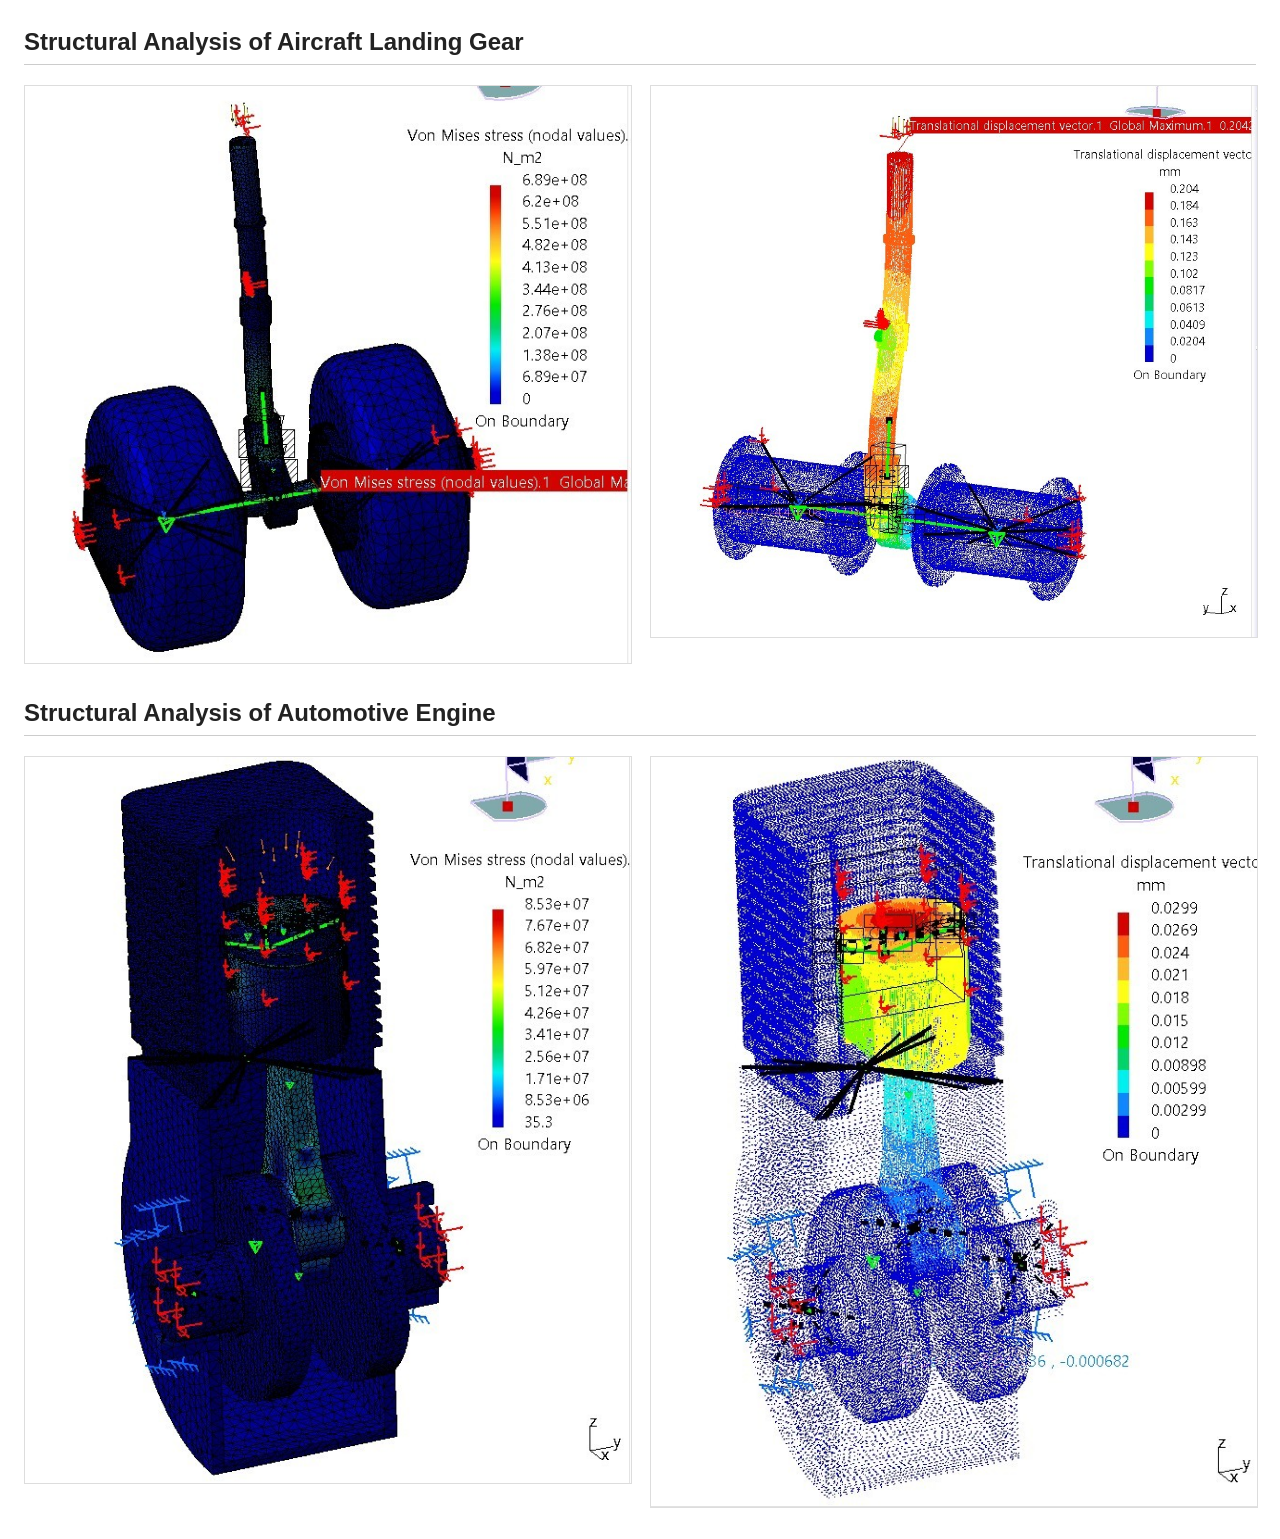
<file: CAE.html>
<!DOCTYPE html>
<html lang="en">
<head>
  <meta charset="UTF-8" />
  <title>CFD Velocity Streamlines</title>
  <style>
    body {
      font-family: Arial, sans-serif;
      margin: 24px;
      line-height: 1.5;
      color: #222;
    }
    h2 {
      margin-top: 24px;
      border-bottom: 1px solid #ccc;
      padding-bottom: 4px;
    }
    .img-row {
      margin-top: 16px;
      display: flex;
      gap: 20px;
    }
    .img-row img {
      width: 100%;
      height: auto;
      border: 1px solid #ddd;
    }
    .half {
      flex: 1;
    }
  </style>
</head>
<body>

  <h2>Structural Analysis of Aircraft Landing Gear</h2>
  <div class="img-row">
    <div class="half">
      <img src="stress landing gear.jpg" alt="Structural Analysis of Aircraft Landing Gear Stress Distribution" />
    </div>
    <div class="half">
      <img src="landing gear.jpg" alt="Structural Analysis of Aircraft Landing Gear " />
    </div>
  </div>

  <h2>Structural Analysis of Automotive Engine</h2>
  <div class="img-row">
    <div class="half">
      <img src="stress.jpg" alt="Structural Analysis of Automotive Engine Stress Distribution" />
    </div>
    <div class="half">
      <img src="Engine.jpg" alt="Structural Analysis of Automotive Engine Deformation" />
    </div>
  </div>

</body>
</html>
</file>
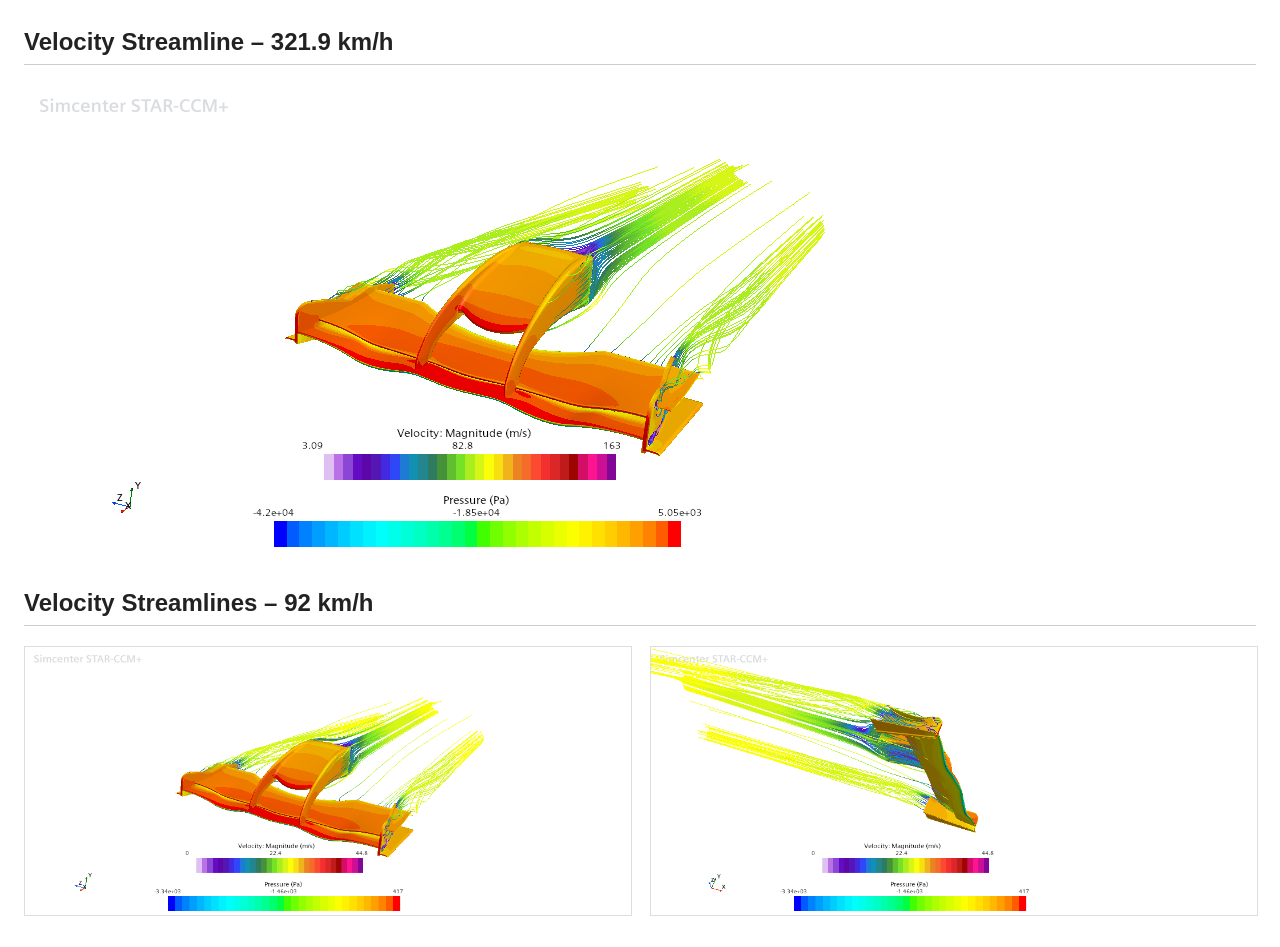
<file: CFD.html>
<!DOCTYPE html>
<html lang="en">
<head>
  <meta charset="UTF-8" />
  <title>CFD Velocity Streamlines</title>
  <style>
    body {
      font-family: Arial, sans-serif;
      margin: 24px;
      line-height: 1.5;
      color: #222;
    }
    h2 {
      margin-top: 24px;
      border-bottom: 1px solid #ccc;
      padding-bottom: 4px;
    }
    .img-row {
      margin-top: 16px;
      display: flex;
      gap: 20px;
    }
    .img-row img {
      width: 100%;
      height: auto;
      border: 1px solid #ddd;
    }
    .half {
      flex: 1;
    }
  </style>
</head>
<body>

  <h2>Velocity Streamline – 321.9 km/h</h2>
  <img src="imgCFD1.png" alt="Velocity streamline at 321.9 km/h" />

  <h2>Velocity Streamlines – 92 km/h</h2>
  <div class="img-row">
    <div class="half">
      <img src="imgCFD2.png" alt="Velocity streamline at 92 km/h - Image 2" />
    </div>
    <div class="half">
      <img src="imgCFD3.png" alt="Velocity streamline at 92 km/h - Image 3" />
    </div>
  </div>

</body>
</html>
</file>
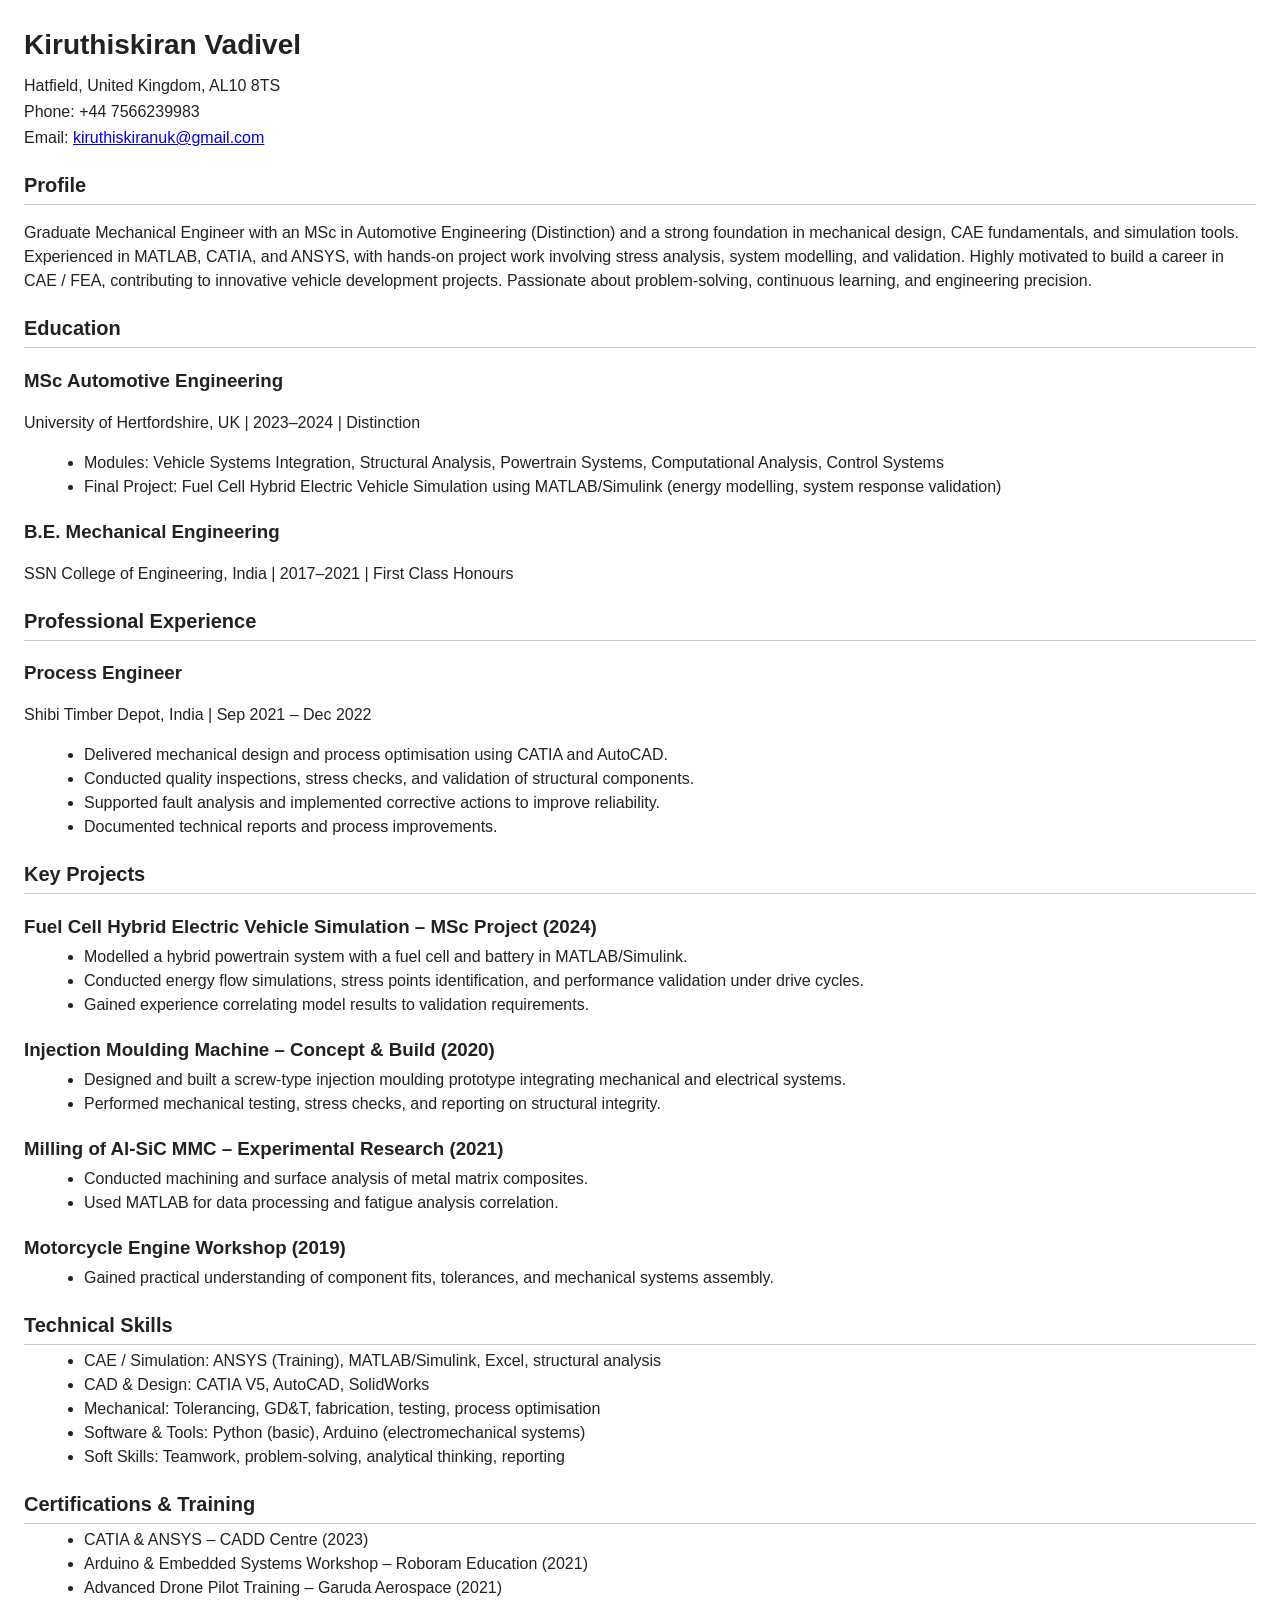
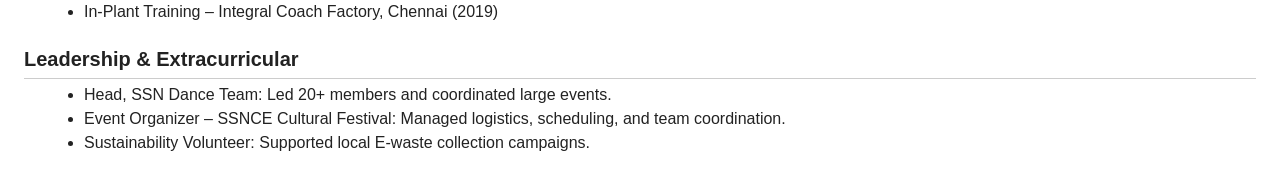
<file: resume.html>
<!DOCTYPE html>
<html lang="en">
<head>
  <meta charset="UTF-8" />
  <title>Kiruthiskiran Vadivel - CV</title>
  <style>
    body {
      font-family: Arial, sans-serif;
      margin: 24px;
      line-height: 1.5;
      color: #222;
    }
    h1, h2, h3 {
      margin-bottom: 4px;
    }
    h1 {
      font-size: 28px;
      margin-bottom: 8px;
    }
    h2 {
      font-size: 20px;
      margin-top: 20px;
      border-bottom: 1px solid #ccc;
      padding-bottom: 4px;
    }
    .contact {
      margin-bottom: 16px;
    }
    .contact div {
      margin: 2px 0;
    }
    .section {
      margin-bottom: 16px;
    }
    ul {
      margin: 4px 0 4px 20px;
    }
  </style>
</head>
<body>

  <h1>Kiruthiskiran Vadivel</h1>

  <div class="contact">
    <div>Hatfield, United Kingdom, AL10 8TS</div>
    <div>Phone: +44 7566239983</div>
    <div>Email: <a href="mailto:kiruthiskiranuk@gmail.com">kiruthiskiranuk@gmail.com</a></div>
  </div>

  <div class="section">
    <h2>Profile</h2>
    <p>
      Graduate Mechanical Engineer with an MSc in Automotive Engineering (Distinction) and a strong foundation
      in mechanical design, CAE fundamentals, and simulation tools. Experienced in MATLAB, CATIA, and
      ANSYS, with hands-on project work involving stress analysis, system modelling, and validation. Highly
      motivated to build a career in CAE / FEA, contributing to innovative vehicle development projects. Passionate
      about problem-solving, continuous learning, and engineering precision.
    </p>
  </div>

  <div class="section">
    <h2>Education</h2>

    <h3>MSc Automotive Engineering</h3>
    <p>University of Hertfordshire, UK | 2023–2024 | Distinction</p>
    <ul>
      <li>Modules: Vehicle Systems Integration, Structural Analysis, Powertrain Systems, Computational Analysis, Control Systems</li>
      <li>Final Project: Fuel Cell Hybrid Electric Vehicle Simulation using MATLAB/Simulink (energy modelling, system response validation)</li>
    </ul>

    <h3>B.E. Mechanical Engineering</h3>
    <p>SSN College of Engineering, India | 2017–2021 | First Class Honours</p>
  </div>

  <div class="section">
    <h2>Professional Experience</h2>

    <h3>Process Engineer</h3>
    <p>Shibi Timber Depot, India | Sep 2021 – Dec 2022</p>
    <ul>
      <li>Delivered mechanical design and process optimisation using CATIA and AutoCAD.</li>
      <li>Conducted quality inspections, stress checks, and validation of structural components.</li>
      <li>Supported fault analysis and implemented corrective actions to improve reliability.</li>
      <li>Documented technical reports and process improvements.</li>
    </ul>
  </div>

  <div class="section">
    <h2>Key Projects</h2>

    <h3>Fuel Cell Hybrid Electric Vehicle Simulation – MSc Project (2024)</h3>
    <ul>
      <li>Modelled a hybrid powertrain system with a fuel cell and battery in MATLAB/Simulink.</li>
      <li>Conducted energy flow simulations, stress points identification, and performance validation under drive cycles.</li>
      <li>Gained experience correlating model results to validation requirements.</li>
    </ul>

    <h3>Injection Moulding Machine – Concept &amp; Build (2020)</h3>
    <ul>
      <li>Designed and built a screw-type injection moulding prototype integrating mechanical and electrical systems.</li>
      <li>Performed mechanical testing, stress checks, and reporting on structural integrity.</li>
    </ul>

    <h3>Milling of Al-SiC MMC – Experimental Research (2021)</h3>
    <ul>
      <li>Conducted machining and surface analysis of metal matrix composites.</li>
      <li>Used MATLAB for data processing and fatigue analysis correlation.</li>
    </ul>

    <h3>Motorcycle Engine Workshop (2019)</h3>
    <ul>
      <li>Gained practical understanding of component fits, tolerances, and mechanical systems assembly.</li>
    </ul>
  </div>

  <div class="section">
    <h2>Technical Skills</h2>
    <ul>
      <li>CAE / Simulation: ANSYS (Training), MATLAB/Simulink, Excel, structural analysis</li>
      <li>CAD &amp; Design: CATIA V5, AutoCAD, SolidWorks</li>
      <li>Mechanical: Tolerancing, GD&amp;T, fabrication, testing, process optimisation</li>
      <li>Software &amp; Tools: Python (basic), Arduino (electromechanical systems)</li>
      <li>Soft Skills: Teamwork, problem-solving, analytical thinking, reporting</li>
    </ul>
  </div>

  <div class="section">
    <h2>Certifications &amp; Training</h2>
    <ul>
      <li>CATIA &amp; ANSYS – CADD Centre (2023)</li>
      <li>Arduino &amp; Embedded Systems Workshop – Roboram Education (2021)</li>
      <li>Advanced Drone Pilot Training – Garuda Aerospace (2021)</li>
      <li>In-Plant Training – Integral Coach Factory, Chennai (2019)</li>
    </ul>
  </div>

  <div class="section">
    <h2>Leadership &amp; Extracurricular</h2>
    <ul>
      <li>Head, SSN Dance Team: Led 20+ members and coordinated large events.</li>
      <li>Event Organizer – SSNCE Cultural Festival: Managed logistics, scheduling, and team coordination.</li>
      <li>Sustainability Volunteer: Supported local E-waste collection campaigns.</li>
    </ul>
  </div>

</body>
</html>
</file>
